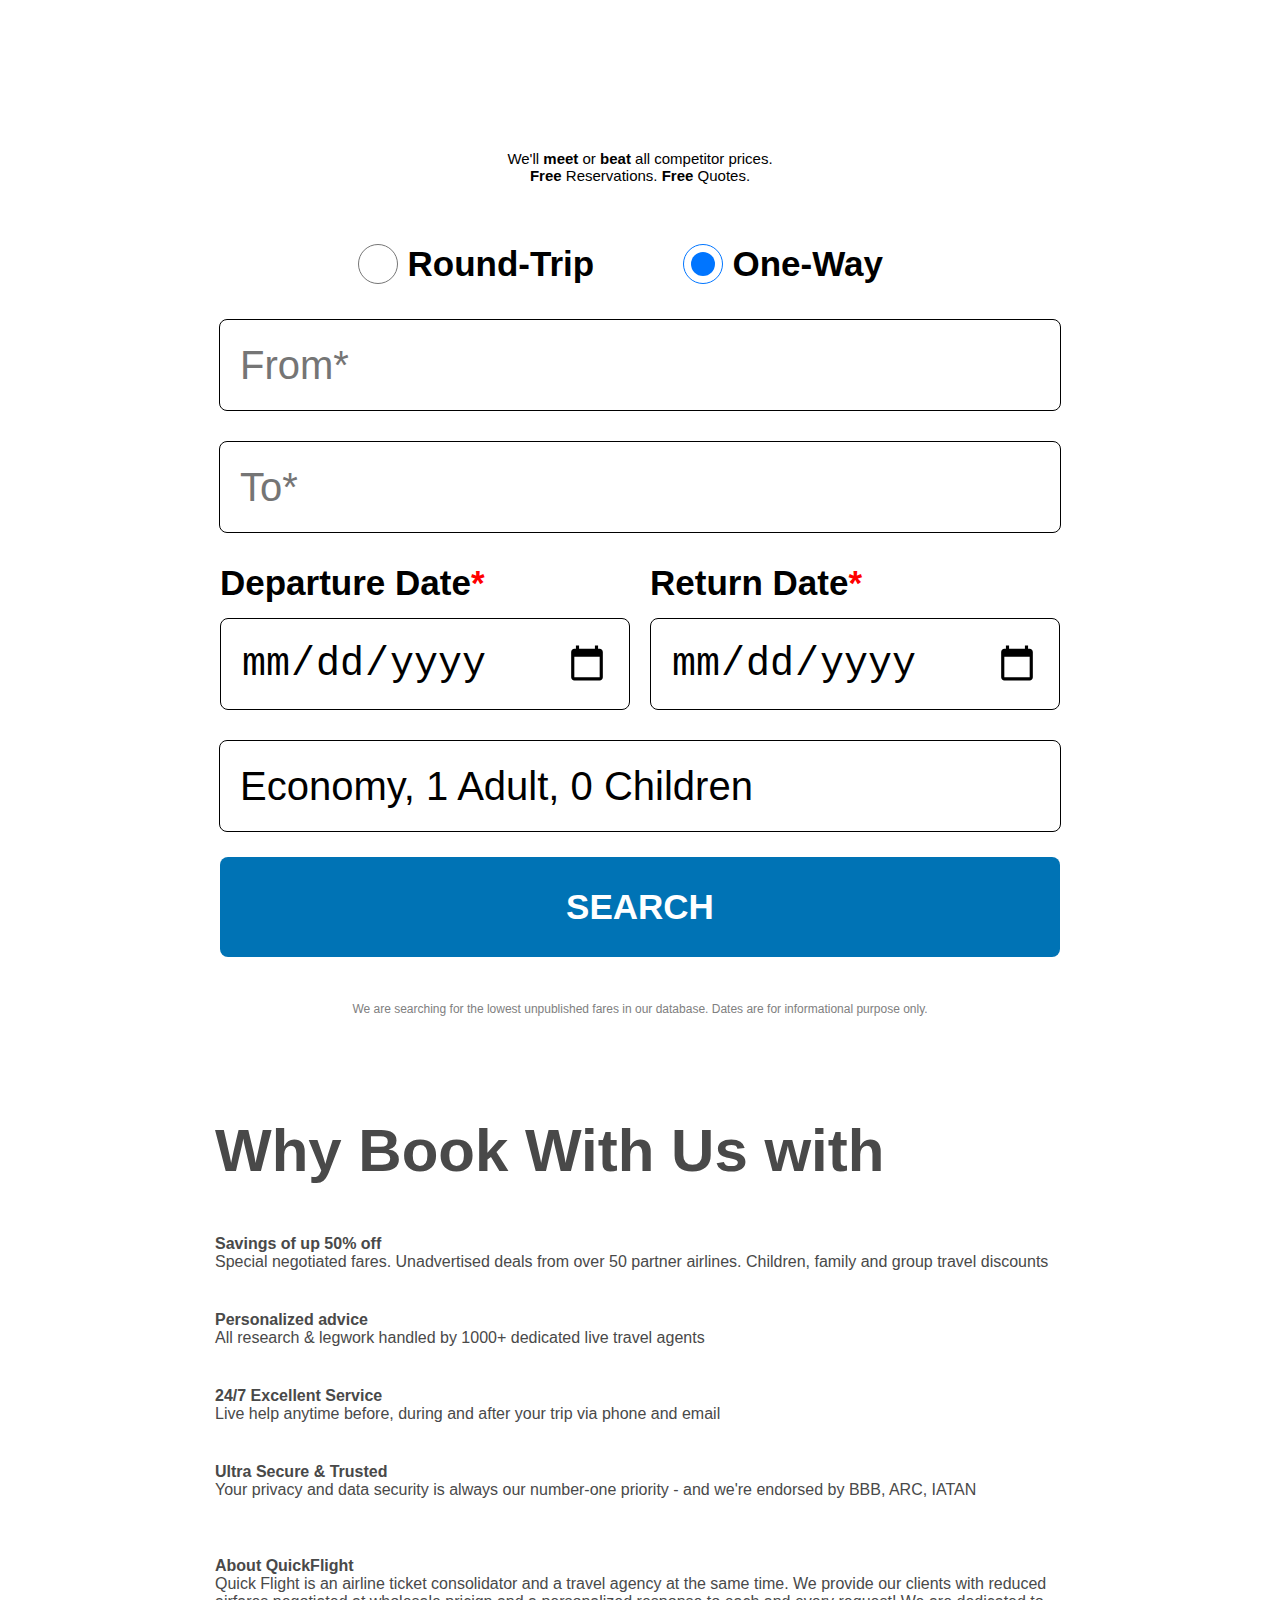
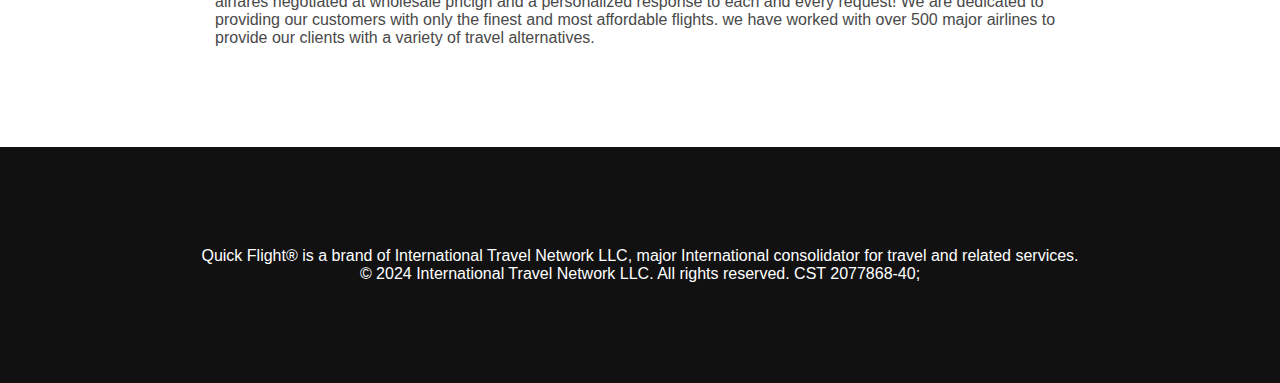
<file: index.html>
<!DOCTYPE html>
<html lang="en">
<head>
    <meta charset="UTF-8">
    <title>Document</title>
    <link rel="stylesheet" href="css/index-style.css">
    <script src="js/load-json.js"></script>
    <script src="js/session.js"></script>
</head>
<body onclick="tunnel()">
    <section id="trip-search">
        <p style="margin-bottom: 40px;">We'll <b>meet</b> or <b>beat</b> all competitor prices. <br> <b>Free</b> Reservations. <b>Free</b> Quotes.</p>
        <div class="radio-button-column">
            <form>
                <div class="radio first-radio"><input type="radio" name="trip" class="radio-button" id="round-trip" value="round-trip"><label for="round-trip" class="radio-label">Round-Trip</label></div>
                <div class="radio"><input type="radio" name="trip" class="radio-button" checked value="one-way" id="one-way"><label for="one-way" class="radio-label">One-Way</label></div>
            </form>
        </div><br>
        <form id="search-form">
            <input type="text" placeholder="From*" required class="regular-input" id="from" onclick="airport_search('from', 'from-suggestions')"><br>
            <div class="scroll-area" class="suggestions" id="from-suggestions" hidden>
            </div>
            <input type="text" placeholder="To*" required class="regular-input" id="to" onclick="airport_search('to', 'to-suggestions')"><br>
            <div class="scroll-area" classs="suggestions" id="to-suggestions" hidden>
            </div>
            <section class="column">
                <div class="date-left">
                    <label>Departure Date<span style="color: red;">*</span></label><br>
                    <input type="date" class="date" required>
                </div>

                <div>
                    <label>Return Date<span style="color: red;">*</span></label><br>
                    <input type="date" class="date" required>
                </div>
            </section>
            
            <br>
            <input type="text" class="regular-input" id="cabin-data" value="Economy, 1 Adult, 0 Children" onclick="nav_cabin_details()">
            <input type="submit" value="submit" id="search-submit" hidden>
        </form>
        <button onclick="nav_flight_details()">SEARCH</button>
        <p style="font-size: 12px; margin-top: 25px; color: grey;">We are searching for the lowest unpublished fares in our database. Dates are for informational purpose only.</p>
    </section>


    <section id="cabin-details" hidden>
        <div id="cabin-class">
            <p>Cabin Class</p>
            <form>
                <select name="" id="cabin">
                    <option value="Economy">Economy</option>
                    <option value="Premium Economy">Premium Economy</option>
                    <option value="Business">Business</option>
                    <option value="First">First</option>
                </select>
            </form>
        </div>
        <div id="passengers">
            <p>Passengers</p>
            <form>
                <div>
                    <label for="">Adults <span style="color: rgb(158, 158, 158);">(12+)</span></label>
                    <input type="number" value="1" id="adults">
                </div>

                <div>
                    <label for="">Children <span style="color: rgb(158, 158, 158);">(2-12)</span></label>
                    <input type="number" value="0" id="children">
                </div>

                <div>
                    <label for="">Infants <span style="color: rgb(158, 158, 158);">(0-2)</span></label>
                    <input type="number" value="0" id="infants">
                </div>
            </form>
        </div>
        <button id="cabin-button" onclick="set_cabin_details()">OK</button>
    </section>


    <section id="flight-details" hidden>
        <div class="flight-price">
            <p>United Airlines</p>
            <div><span id="display-from"></span><SPAN style="color: rgb(158, 158, 158);"> ⁍⁌⁍⁌⁍⁌✈ </SPAN> <span id="display-to"></span></div>
            <div id="money-price">$456</div>
        </div>

        <div class="flight-contact">
            <h2>Contact details</h2>
            <p>We will send your booking confirmation to the email address below</p>
            <form id="contact-form">
                <label>Email Address<span style="color: red;">*</span></label><br>
                <input type="email" required placeholder="someone@email.com" id="contact-email">
                <input type="submit" value="submit" id="contact-submit" hidden>
            </form>
        </div>
        <button onclick="nav_traveller_details()">PROCEED</button>
    </section>


    <section id="traveller-details" hidden>
        <h2 style="text-align: center; margin-bottom: 50px; font-size: 50px;">Traveller Details</h2>
        <form id="traveller-form">
            <div>
                <label>Title<span style="color: red;">*</span></label><br>
                <select name="title" id="title">
                    <option value="Mr">Mr</option>
                    <option value="Mrs">Mrs</option>
                    <option value="Mrs">Ms</option>
                </select>
            </div>
            <div>
                <label>First Name<span style="color: red;">*</span></label><br>
                <input type="text" required>
            </div>
            <div>
                <label>Last Name<span style="color: red;">*</span></label><br>
                <input type="text" required>
            </div>
            <div>
                <label>Date of Birth<span style="color: red;">*</span></label><br>
                <input type="date" required>
            </div>
            <div>
                <label>Mobile No.<span style="color: red;">*</span></label><br>
                <input type="text" placeholder="+1 (123) 456 7890">
            </div>
            <div>
                <label>Passport Number<span style="color: red;">*</span></label><br>
                <input type="text" required>
            </div>
            <div>
                <label>Expiration Date<span style="color: red;">*</span></label><br>
                <input type="date" required>
            </div>
            <input type="submit" value="submit" id="traveller-submit" hidden>
        </form>
        <button onclick="nav_transaction()">CONTINUE</button>
    </section>


    <section id="transaction" hidden>
        <form id="transaction-form">
            <h2 style="text-align: center; margin-bottom: 35px; font-size: 45px;">Billing Address</h2>
            <section id="address">
                <!-- <div>
                    <label>Email<span style="color: red;">*</span></label><br>
                    <input type="text" required id="transaction-email">
                </div> -->

                <div>
                    <label>Phone<span style="color: red;">*</span></label><br>
                    <input type="tel" required id="phone">
                </div>

                <div>
                    <label>Address<span style="color: red;">*</span></label><br>
                    <input type="text" required id="address-data">
                </div>

                <div>
                    <label>Street<span style="color: red;">*</span></label><br>
                    <input type="text" required id="street">
                </div>

                <div>
                    <label>Town/City<span style="color: red;">*</span></label><br>
                    <input type="text" required id="town">
                </div>

                <!-- <div>
                    <label>State<span style="color: red;">*</span></label><br>
                    <input type="text" required id="state">
                </div> -->

                <div>
                    <label>Country<span style="color: red;">*</span></label><br>
                    <input type="text" required id="country">
                </div>

                <div>
                    <label>Zip Code<span style="color: red;">*</span></label><br>
                    <input type="text" required id="zip-code">
                </div>
            </section>
            <h2 style="text-align: center; margin-bottom: 35px; font-size: 45px; margin-top: 50px;">Payment Details</h2>
            <div id="error-messages">Invalid Payment Information</div>
            <fieldset>
                <section id="credit-card">
                    <div>
                        <label>Card Holder Name<span style="color: red;">*</span></label><br>
                        <input type="text" required id="card-holder">
                    </div>

                    <div>
                        <label>Card Number<span style="color: red;">*</span></label><br>
                        <input type="text" placeholder="0000 0000 0000 0000" required maxlength="19" id="card-number">
                    </div>

                    <section id="column">
                        <div class="left">
                            <label>Expiry Date<span style="color: red;">*</span></label><br>
                            <input type="text" placeholder="MM/YY" required id="expiry-date">
                        </div>
        
                        <div>
                            <label>Security Code<span style="color: red;">*</span></label><br>
                            <input type="text" required maxlength="4" minlength="3" id="credit-cvv" placeholder="cvv">
                        </div>
                    </section>
                </section>
            </fieldset>
            <input type="submit" value="submit" id="transaction-submit" hidden>
        </form>
        <button onclick="make_payment()">MAKE PAYMENT</button>
    </section>

    <section id="complete" hidden>
        <div>
            <img src="util/check.png" alt="">
        </div>
        <div>
            Thank you For The Request!

            <p id="first-half">Please expect an email to</p>
            <p id="middle-half">someone@email.com</p>
           <p id="second-half"> within next few hours</p>
        </div>
        <a href="index.html"><button>CLOSE</button></a>
    </section>

    <section id="extra">
        <h1 style="font-size: 60px; margin-bottom: 50px;">Why Book With Us with</h1>
        <span>Savings of up 50% off</span><br>
        <p>
            Special negotiated fares. Unadvertised deals from over 50 partner airlines. Children, family and group travel discounts
        </p>
        
        <span>Personalized advice</span><br>
        <p>
            All research & legwork handled by 1000+ dedicated live travel agents
        </p>

        <span>24/7 Excellent Service</span><br>
        <p>
            Live help anytime before, during and after your trip via phone and email
        </p>

        <span>Ultra Secure & Trusted</span><br>
        <p>
            Your privacy and data security is always our number-one priority - and we're endorsed by BBB, ARC, IATAN
        </p>
        <br>

        <span>About QuickFlight</span><br>
        <p>
            Quick Flight is an airline ticket consolidator and a travel agency at the same time. We provide our clients with reduced airfares negotiated at wholesale pricign and a personalized response to each and every request! We are dedicated to providing our customers with only the finest and most affordable flights. we have worked with over 500 major airlines to provide our clients with a variety of travel alternatives.

        </p>
    </section>
    <footer style="font-size: 16px;" id="footer">
        Quick Flight® is a brand of International Travel Network LLC, major International consolidator for travel and related services.
        <br>© 2024 International Travel Network LLC. All rights reserved. CST 2077868-40;
    </footer>
    <script src="js/navigation.js"></script>
    <script src="js/payment-validatation.js"></script>
    <script src="js/search.js"></script>
    <script src="js/github-api.js"></script>
</body>
</html>
</file>
<file: css/index-style.css>
* {
    padding: 0;
    margin: 0;
}

body {
    font-family: Arial, Helvetica, sans-serif;
}

input:focus {
    border: #0073b5;
    outline: none;
}


#trip-search {
    text-align: center;
    width: 850px;
    margin: auto;
    margin-top: 150px;
}

#trip-search input {
    height: 50px;
    font-size: 40px;
    padding: 20px;
    margin: 15px 0;
    border-radius: 8px;
    border: 1px solid black;
}

.regular-input {
    width: 800px;
}

.radio label {
    position: absolute;
    margin-top: 20px;
}

.radio-button-column div{
    float: left;
    width: 325px;
}


.radio input {
    background-color: yellow;
}

.date {
    width: 368px;
    border: 1px solid black;
}

.date-left {
    margin-right: 20px;
}

.column div {
    float: left;
    text-align: left;
}

.column {
    margin: 15px auto 15px 5px;
}



#trip-search p {
    font-size: 15px;
}

.radio-button {
    height: 40px;
    width: 40px;
}

label {
    font-size: 35px;
    font-weight: bold;
    margin-right: 30px;
}

.radio-label {
    margin-left: 10px;
}

button {
    width: 840px;
    height: 100px;
    font-size: 35px;
    font-weight: bold;
    margin: 10px auto 20px auto;
    border: 0px;
    border-radius: 8px;
    background-color: #0073b5;
    color: white;
}

span.legend {
    font-size: 28px;
}

.notion {
    font-size: 10px;
}

#extra {
    width: 850px;
    margin: auto;
    margin-top: 100px;
    color: rgb(73, 73, 73);
}

#extra p {
    margin-bottom: 40px;
}

#extra span {
    font-weight: bold;
}

#extra h1 {
    margin-bottom: 30px;
}

footer {
    text-align: center;
    margin: auto;
    margin-top: 100px;
    background-color: rgb(17, 17, 17);
    color: white;
    font-size: 13px;
    padding: 100px 80px;
}

#traveller-details {
    width: 842px;
    margin: auto;
    margin-top: 150px;
}

#traveller-details input {
    height: 50px;
    font-size: 40px;
    padding: 20px;
    margin: 10px 0;
    border-radius: 8px;
    border: 1px solid black;
    width: 800px;
}

#traveller-details select {
    height: 100px;
    font-size: 40px;
    padding: 20px;
    margin: 10px 0;
    border-radius: 8px;
    border: 1px solid black;
    width: 842px;
}

option {
    font-size: 14px;
}

#traveller-details div {
    margin-bottom: 25px;
}

#traveller-details label {
    color: rgb(22, 22, 22);
}

#transaction {
    width: 842px;
    margin: auto;
    margin-top: 150px;
    margin-bottom: 150px;
    /* background-color: tomato; */
}

#transaction div {
    margin-bottom: 25px;
}

#address input {
    height: 50px;
    font-size: 40px;
    padding: 20px;
    margin: 10px 0;
    border-radius: 8px;
    border: 1px solid black;
    width: 800px;
}

#credit-card {
    margin: auto;
    /* background-color: red; */
}

fieldset {
    border: 1px solid rgb(185, 185, 185);
    padding: 50px;
    border-radius: 8px;
    margin: 20px auto 30px auto;

}

#credit-card input {
    height: 50px;
    font-size: 40px;
    padding: 20px;
    margin: 10px 0;
    border-radius: 8px;
    border: 1px solid black;
    width: 698px;
}

#column div{
    float: left;
    /* background-color: rgb(145, 158, 145); */
    margin-bottom: 0;
}

#column div input{
    width: 317px;
}

.left {
    margin-right: 20px;
}


#cabin-details {
    width: 842px;
    margin: auto;
    margin-top: 150px;
    /* background-color: tomato; */
}

#cabin-details input {
    height: 50px;
    font-size: 40px;
    padding: 20px;
    margin: 10px 0;
    border-radius: 8px;
    border: 1px solid black;
    width: 800px;
}

#cabin-details select {
    height: 100px;
    font-size: 40px;
    padding: 20px;
    margin: 10px 0;
    border-radius: 8px;
    border: 1px solid black;
    width: 842px;
}

#cabin-class p {
    /* background-color: blue; */
    border-bottom: 1px solid rgb(158, 158, 158);
    color: rgb(158, 158, 158);
    padding-bottom: 25px;
    margin-bottom: 25px;
}

#passengers p {
    /* background-color: blue; */
    border-bottom: 1px solid rgb(158, 158, 158);
    color: rgb(158, 158, 158);
    padding-bottom: 25px;
    margin-bottom: 25px;
    margin-top: 80px;
}

#passengers div {
    margin-bottom: 25px;
}

#cabin-button {
    color: #0073b5;
    background-color: white;
    border: 5px #0073b5 solid;
}


#flight-details {
    width: 842px;
    margin: auto;
    margin-top: 150px;
    /* background-color: tomato; */
}

#flight-details .flight-price{
    text-align: center;
    border: 1px solid rgb(128, 128, 128);
    border-radius: 25px;
}

#flight-details .flight-price p {
    margin-bottom: 30px;
    font-weight: bold;
    padding-top: 60px;
}

#money-price {
    font-weight: bold;
    margin-top: 30px;
    font-size: 58px;
    color: #0073b5;
    padding-bottom: 50px;
}


#flight-details input {
    height: 50px;
    font-size: 40px;
    padding: 20px;
    margin: 20px 0;
    border-radius: 8px;
    border: 1px solid black;
    width: 800px;
}

#flight-details .flight-contact label {
    font-size: 40px;
    font-weight: bold;
    margin-right: 30px;
}

.flight-contact form {
    margin-top: 40px;
}

.flight-contact p {
    color: rgb(133, 133, 133);
    margin-top: 20px;
}

.flight-contact {
    margin-top: 80px;
}

.scroll-area {
    width: 848px; /* Set the width of the scroll area */
    min-height: 92px; /* Set the height of the scroll area */
    max-height: 390px; /* Set the height of the scroll area */
    overflow: auto; /* Enable scrolling when content overflows the container */
    border: 1px solid #ccc; /* Optional: Add border for better visibility */
    position: absolute;
    background: white;
    margin-top: 14px;
    text-align: left;
}

.scroll-area section{
    clear: both;
}

.scroll-area section div {
    float: left;
}

.scroll-left {
    font-size: 40px;
    width: 684px;
    padding: 10px 20px;
    /* background-color: red; */
    color: rgb(46, 46, 46);
}

.scroll-right {
    font-size: 38px;
    text-align: center;
    font-weight: bold;
    padding: 36px 0;
    /* background-color: green; */
    width: 123px;
}

.scroll-left span {
    font-size: 35px;
    color: gray;
}

.scroll-left p {
    margin-top: 10px;
}

.search-result {
    border-bottom: 1px solid black;
}

.scroll-left a {
    font-weight: bolder;
    margin-left: 10px;
    color: #0073b5;
}

#error-messages {
    font-size: 35px;
    background-color: red;
    padding: 30px 20px;
    color: white;
    text-align: center;
    font-weight: bold;
    border-radius: 8px;
    display: none;
}

#complete {
    width: 842px;
    margin: auto;
    margin-top: 350px;
}

#complete div {
    text-align: center;
    margin: 30px 0;
    font-size: 45px;
    font-weight: bold;
}

#complete img {
    width: 300px;
    height: 300px;
    margin-bottom: 50px;
}

#first-half {
    font-weight: normal;
    font-size: 40px;
    margin-top: 70px;
}

#second-half {
    font-weight: normal;
    font-size: 45px;
    margin-bottom: 100px;
    
}

#middle-half {
    font-size: 45px;
    font-weight: bold;
    color: red;
    margin: 20px 0;
}
</file>
